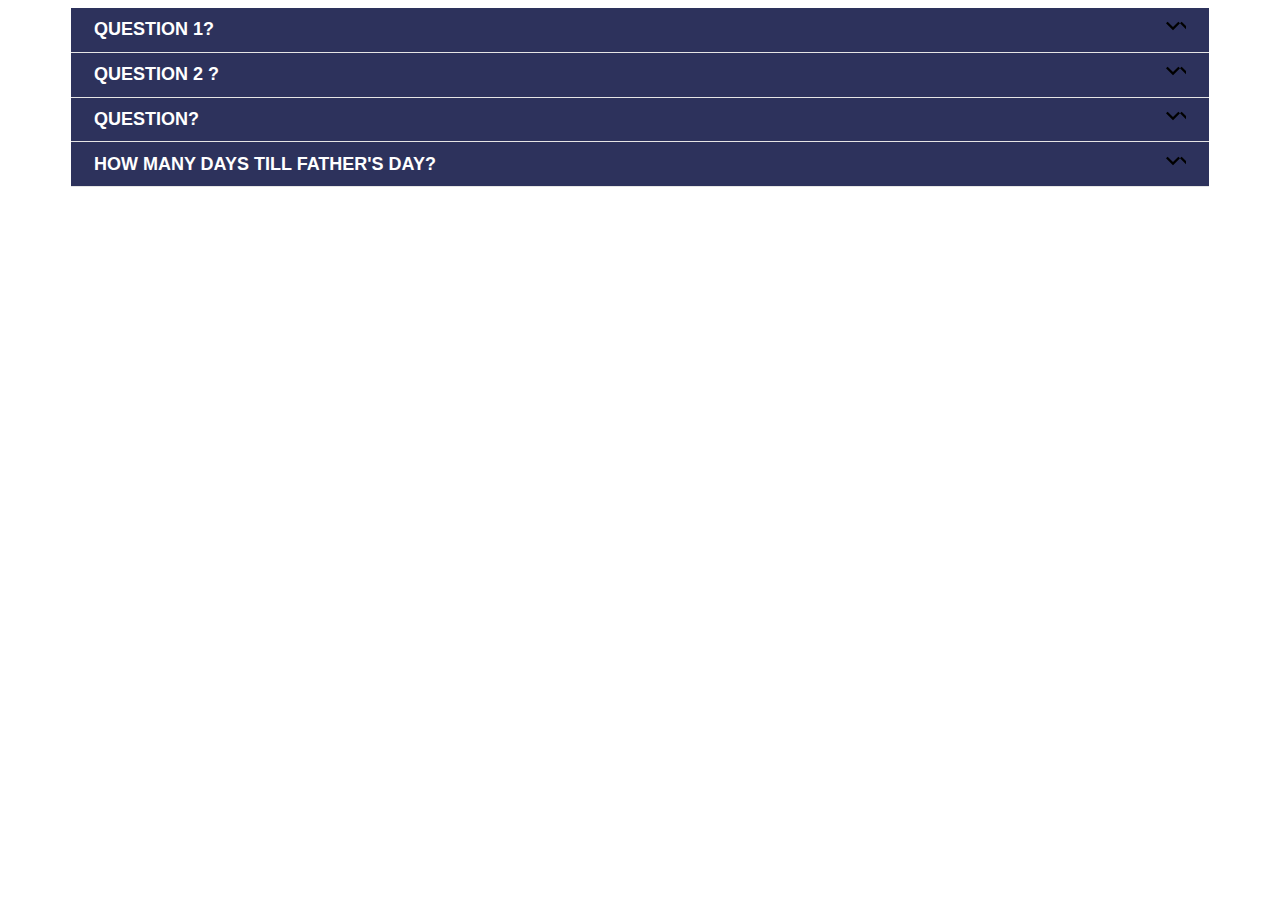
<file: Accordion/index.html>
<!DOCTYPE html>
<html lang="en">
<head>
    <meta charset="UTF-8">
    <meta name="viewport" content="width=device-width, initial-scale=1.0">
    <title>FAQ</title>
    <link rel="stylesheet" href="style.css">
</head>
<body>
    <div class="cont-accodion">
        <button class="accordion">
          <span>Question 1?</span>
        </button>
        <div class="panel">
          <p>
            Lorem, ipsum dolor sit amet consectetur adipisicing elit. Cumque at suscipit asperiores vitae nam quia fugit, corrupti expedita voluptatibus illum dolor architecto, debitis aut quaerat, itaque saepe modi eos. Minima!
          </p>
        </div>
      
        <button class="accordion">
          <span>Question 2 ?</span>
        </button>
        <div class="panel">
          <p>
            Lorem ipsum, dolor sit amet consectetur adipisicing elit. Explicabo deleniti dolorem perspiciatis aliquam sapiente error dolores porro accusantium. Molestiae fugiat optio commodi! Sequi labore, amet dolorem totam exercitationem atque voluptatibus.
          </p>
        </div>
      
        <button class="accordion">
          <span>Question?</span>
        </button>
        <div class="panel">
          <p>
            Lorem ipsum dolor sit amet consectetur adipisicing elit. Qui minus necessitatibus corrupti dolore. Expedita eveniet, possimus eius ratione laboriosam, temporibus quos fugit laudantium facere magni dolorem optio est cum adipisci.
          </p>
        </div>
      
        <button class="accordion">
          <span>How many days till father's day?</span>
        </button>
        <div class="panel">
          <p>
            Lorem ipsum dolor sit amet consectetur adipisicing elit. Assumenda dignissimos non porro iusto natus consectetur labore explicabo sint amet? Inventore, quae! Eum consequatur quas dolorum maiores rem qui, quisquam error.
          </p>
        </div>
          
      </div>
    <script src="app.js"></script>
</body>
</html>
</file>
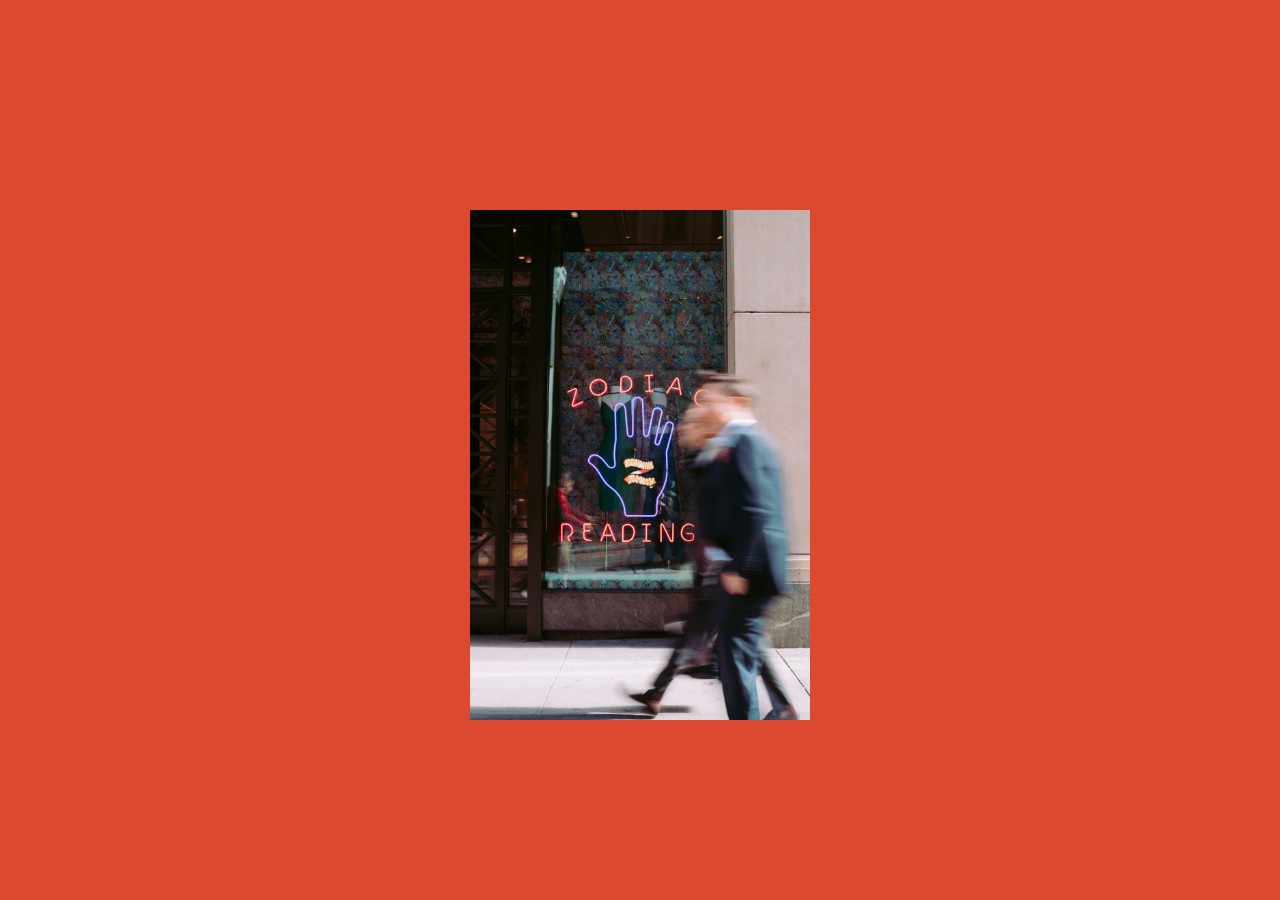
<file: Card/index.html>
<!DOCTYPE html>
<html lang="en">
  <head>
    <meta charset="UTF-8" />
    <meta name="viewport" content="width=device-width, initial-scale=1.0" />
    <title>Turn Card</title>
    <link rel="stylesheet" href="styles.css">
  </head>
  <body>
    <div class="carte">
        <div class="devant">
            <img src="images/ziodia.jpg" alt="face">
        </div>
        <div class="derriere">
            <div class="contenu">
                <h2>La direction</h2>
                <span>Si tout va mal à droite...Pars à gauche</span>
            </div>
        </div>
    </div>
  </body>
</html>
</file>
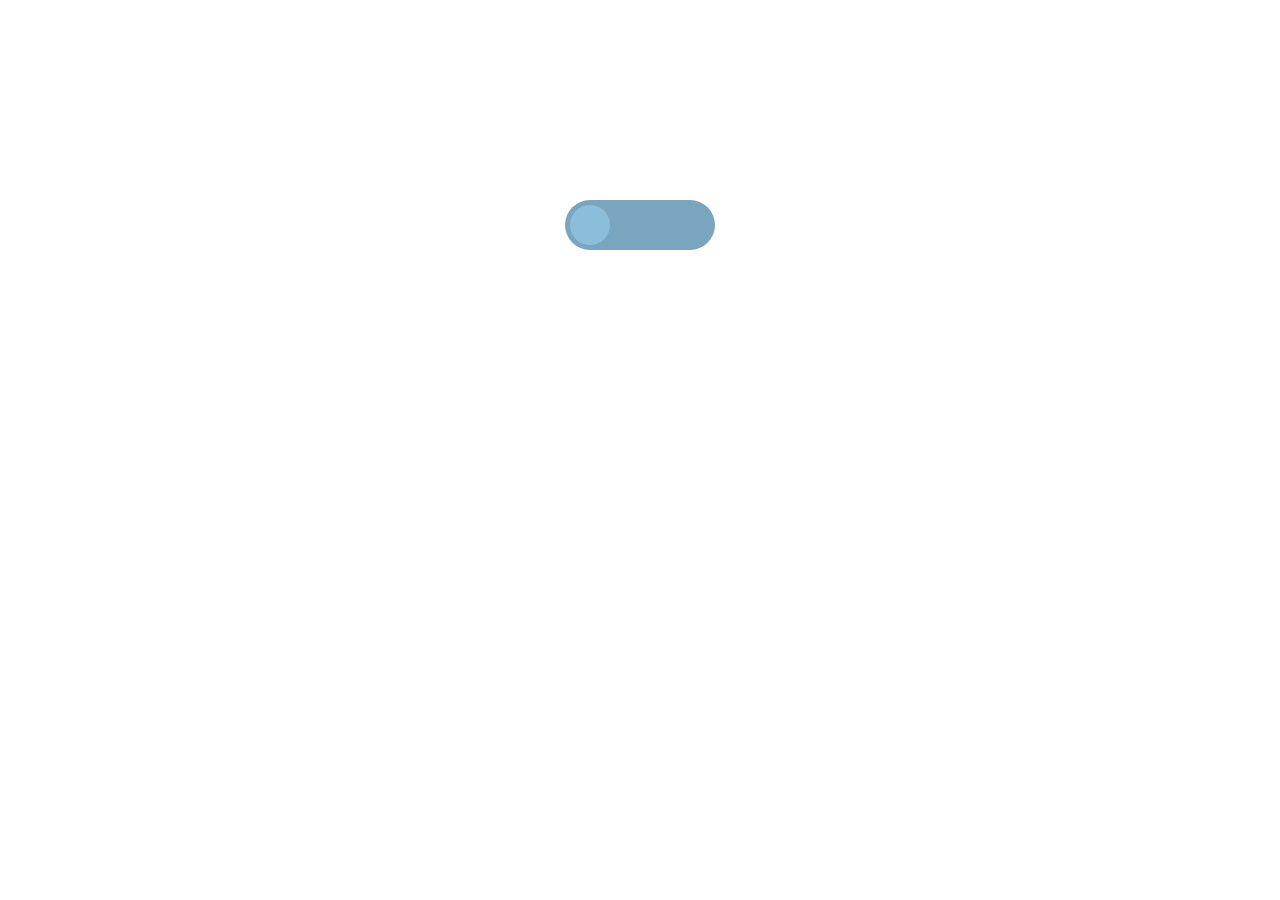
<file: Checkbox/index.html>
<!DOCTYPE html>
<html lang="en">
<head>
    <meta charset="UTF-8">
    <meta name="viewport" content="width=device-width, initial-scale=1.0">
    <title>Checkbox</title>
    <link rel="stylesheet" href="styles.css">
</head>
<body>
    <input type="checkbox" id="toggle">
    <label for="toggle"></label>
    
</body>
</html>
</file>
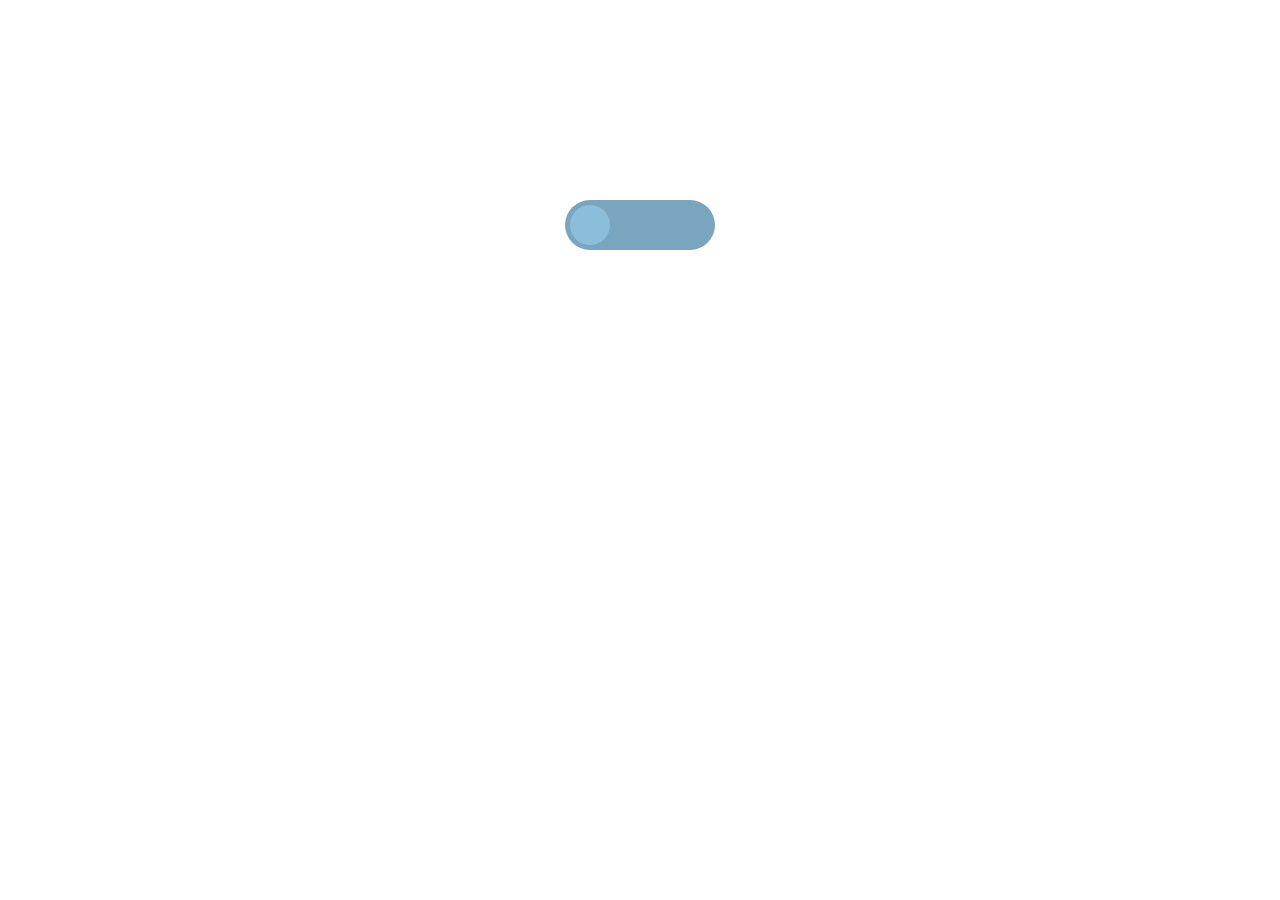
<file: Cookie/index.html>
<!DOCTYPE html>
<html lang="en">
<head>
    <meta charset="UTF-8">
    <meta name="viewport" content="width=device-width, initial-scale=1.0">
    <title>Checkbox</title>
    <link rel="stylesheet" href="cookie.css">
</head>
<body>
    <input type="checkbox" id="toggle">
    <label for="toggle"></label>
    
</body>
</html>
</file>
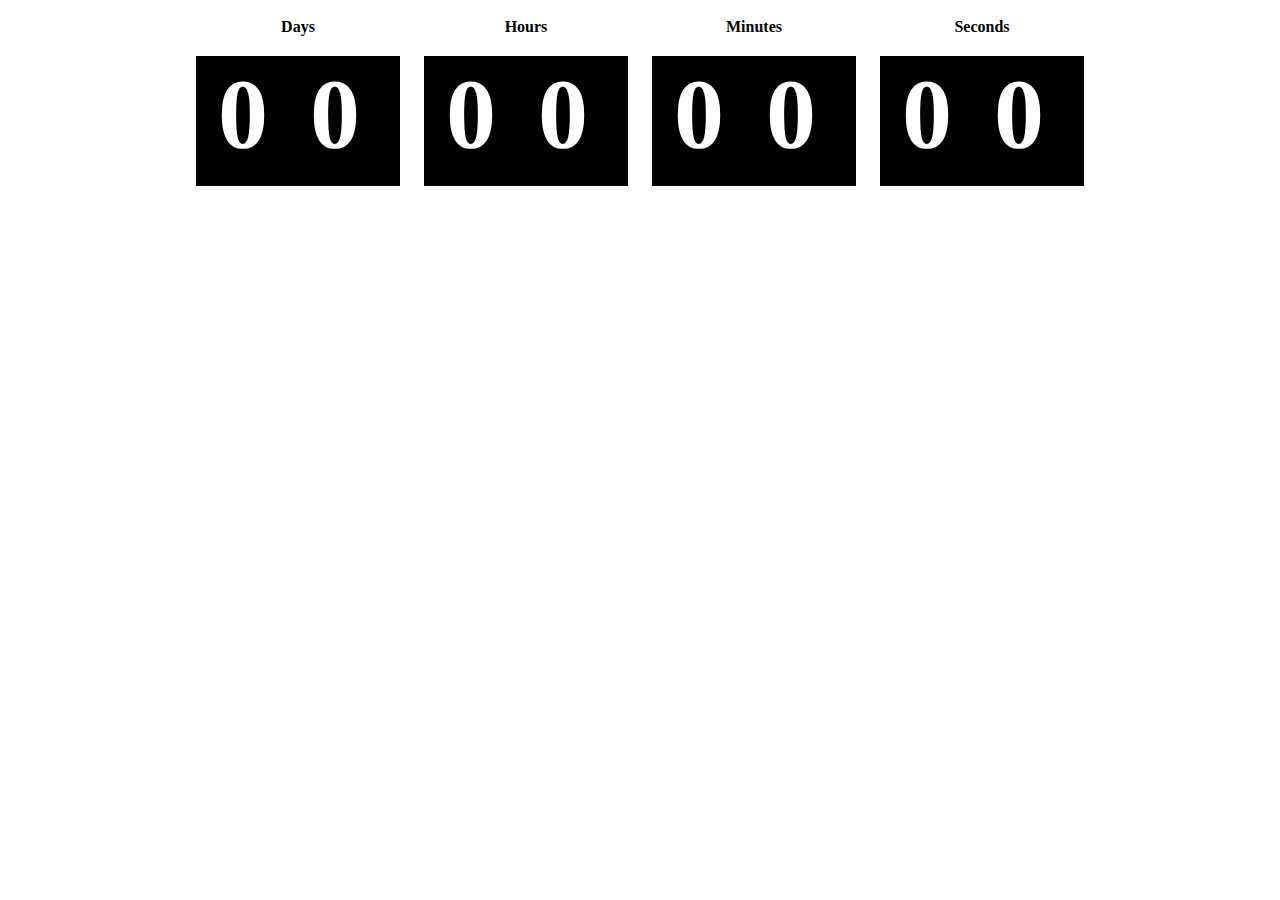
<file: Countdown/index.html>
<!DOCTYPE html>
<html lang="en">
<head>
    <meta charset="UTF-8">
    <meta name="viewport" content="width=device-width, initial-scale=1.0">
    <title>Countdown</title>
    <link rel="stylesheet" href="styles.css">
</head>
<body>
      <div id="clockdiv">
    <div>
      <div class="smalltext">Days</div>
      <span class="days" id="day">00</span>
    </div>
    <div>
      <div class="smalltext">Hours</div>
      <span class="hours" id="hour">00</span>
    </div>
    <div>
      <div class="smalltext">Minutes</div>
      <span class="minutes" id="minute">00</span>
    </div>
    <div>
      <div class="smalltext">Seconds</div>
      <span class="seconds" id="second">00</span>
    </div>
  </div>
  <script src="app.js"></script>
</body>
</html>
</file>
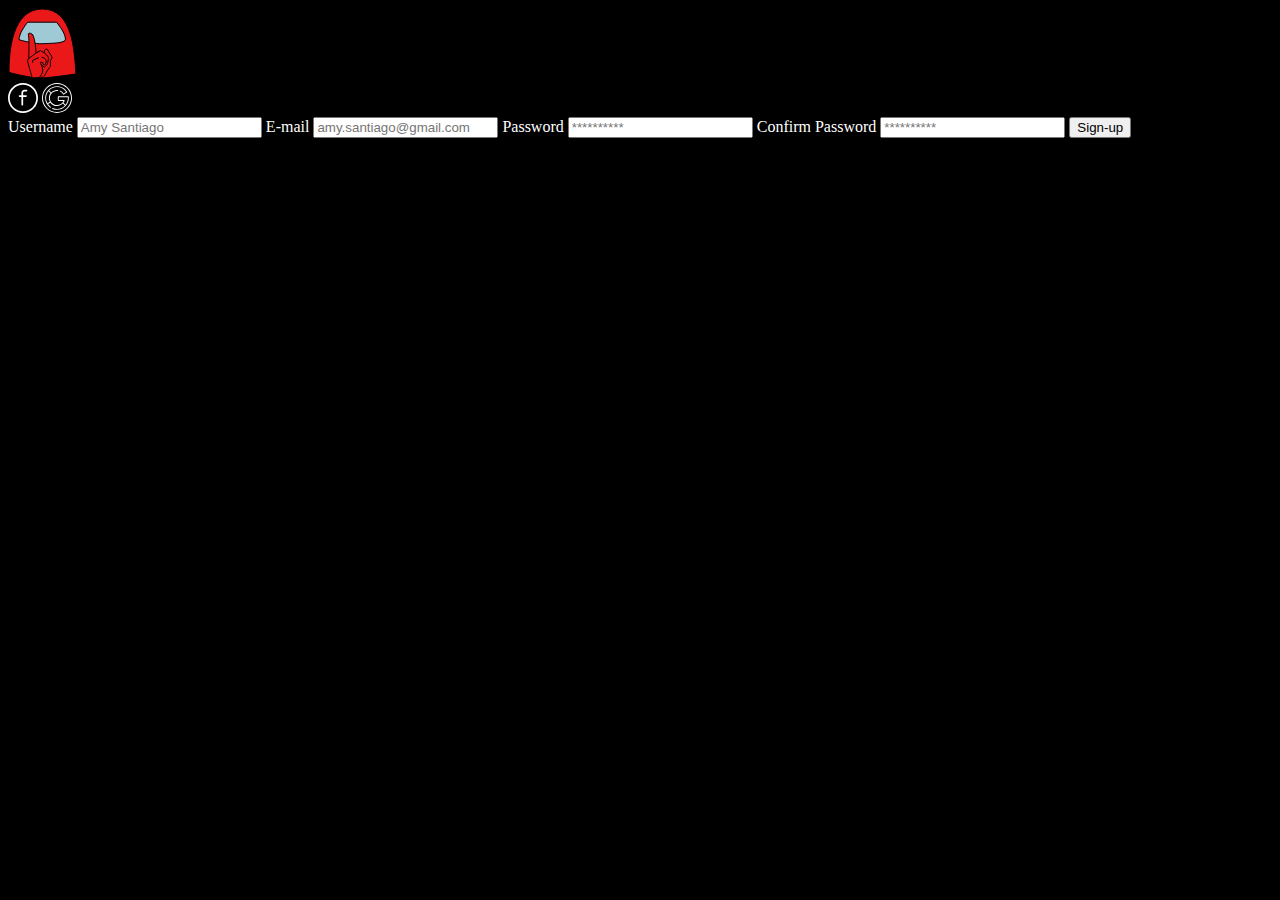
<file: Login/index.html>
<!DOCTYPE html>
<html lang="en">
<head>
    <meta charset="UTF-8">
    <meta name="viewport" content="width=device-width, initial-scale=1.0">
    <title>Among Login</title>
    <link rel="stylesheet" href="style.css">
</head>
<body>
    <div class="box">
        <div class="logo">
            <img src="image/logo.svg" alt="logo_among_us">
        </div>
        <div class="container">
            <div class="network">
                <img src="image/network/facebook.svg" alt="facebook">
                <img src="image/network/google.svg" alt="google">
            </div>
            <form>
                <label for="name">Username</label>
                <input type="text" required maxlength="16" placeholder="Amy Santiago">

                <label for="name">E-mail</label>
                <input type="texte" placeholder="amy.santiago@gmail.com">

                <label for="name"> Password</label>
                <input type="password" required maxlength="10" placeholder="**********">

                <label for="name"> Confirm Password</label>
                <input type="password" required maxlength="10" placeholder="**********">
                <button> Sign-up</button>
            </form>
        </div> 
    </div>
    
</body>
</html>
</file>
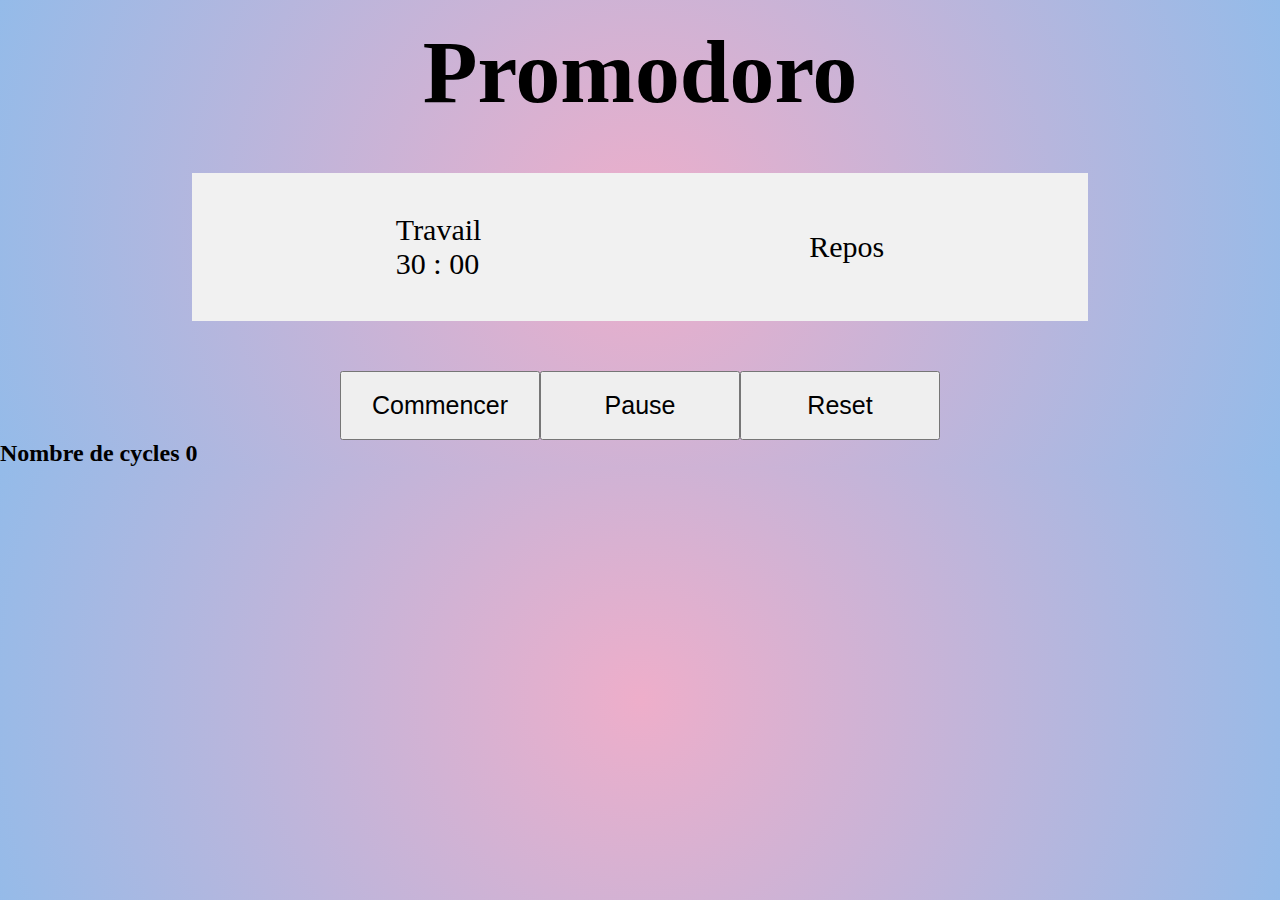
<file: Promodo/index.html>
<!DOCTYPE html>
<html lang="en">
<head>
    <meta charset="UTF-8">
    <meta name="viewport" content="width=device-width, initial-scale=1.0">
    <title>Promodoro</title>
    <link rel="stylesheet" href="style.css">
</head>
<body>

    <h1>Promodoro</h1>

    <div class="affichage">
        <div class="bloc-travail">
            <p>Travail</p>
            <p class="affichageT"></p>
        </div>
        <div class="bloc-pause">
            <p>Repos</p>
            <p class="afficageP"></p>
        </div>
    </div>

    <div class="container-btns">
        <button class="btn b1">Commencer</button>
        <button class="btn b2">Pause</button>
        <button class="btn b3">Reset</button>
    </div>
    <h2></h2>
    <script src="app.js"></script>
</body>
</html>
</file>
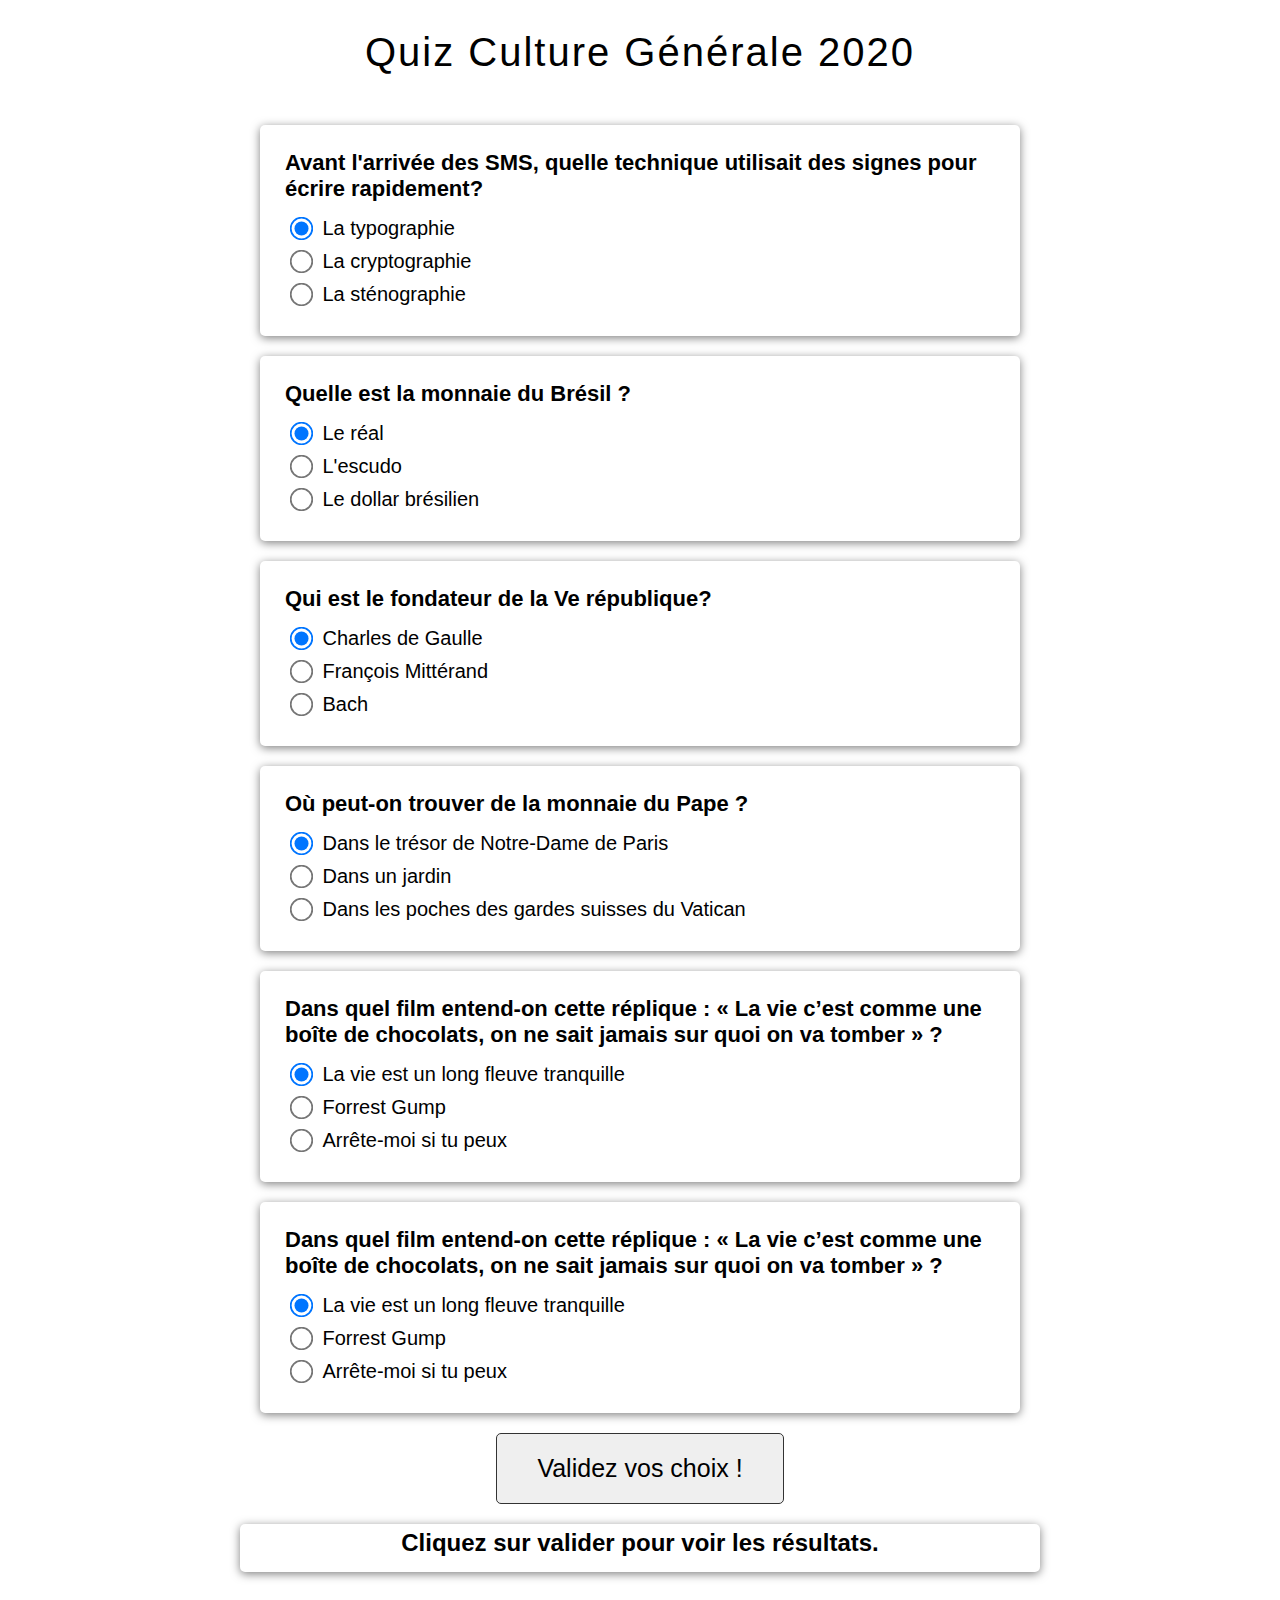
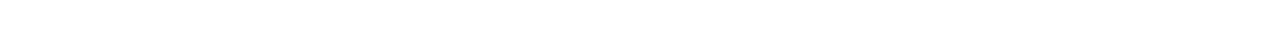
<file: Quiz/index.html>
<!DOCTYPE html>
<html lang="en">
<head>
    <meta charset="UTF-8">
    <meta name="viewport" content="width=device-width, initial-scale=1.0">
    <title>Projet 1 : Quiz</title>
    <link href="style.css" rel="stylesheet">
    <link href="https://fonts.googleapis.com/css2?family=Sansita+Swashed&display=swap" rel="stylesheet">

</head>
<body>
    <h1>Quiz Culture Générale 2020</h1>
    <div class="container-global">

        <form class="form-quiz">

            <div class="question-block">

                <h4>Avant l'arrivée des SMS, quelle technique utilisait des signes pour écrire rapidement?</h4>
                
                <div>
                    <input type="radio" id="La typographie" name="q1" value="a" checked>
                    <label for="La typographie">La typographie</label>
                </div>
                <div>
                    <input type="radio" id="La cryptographie" name="q1" value="b">
                    <label for="La cryptographie">La cryptographie</label>
                </div>
                <div>
                    <input type="radio" id="La sténographie" name="q1" value="c">
                    <label for="La sténographie">La sténographie</label>
                </div>

            </div>

            <div class="question-block">

                <h4>Quelle est la monnaie du Brésil ?</h4>
                
                <div>
                    <input type="radio" id="Le réal" name="q2" value="a" checked>
                    <label for="Le réal">Le réal</label>
                </div>
                <div>
                    <input type="radio" id="L'escudo" name="q2" value="b">
                    <label for="L'escudo">L'escudo</label>
                </div>
                <div>
                    <input type="radio" id="Le dollar brésilien" name="q2" value="c">
                    <label for="Le dollar brésilien">Le dollar brésilien</label>
                </div>

            </div>

            <div class="question-block">

                <h4>Qui est le fondateur de la Ve république?</h4>
                
                <div>
                    <input type="radio" id="Charles de Gaulle" name="q3" value="a" checked>
                    <label for="Charles de Gaulle">Charles de Gaulle</label>
                </div>
                <div>
                    <input type="radio" id="François Mittérand" name="q3" value="b">
                    <label for="François Mittérand">François Mittérand</label>
                </div>
                <div>
                    <input type="radio" id="Bach" name="q3" value="c">
                    <label for="Bach">Bach</label>
                </div>

            </div>

            <div class="question-block">

                <h4>Où peut-on trouver de la monnaie du Pape ?</h4>
                
                <div>
                    <input type="radio" id="Dans le trésor de Notre-Dame de Paris" name="q4" value="a" checked>
                    <label for="Dans le trésor de Notre-Dame de Paris">Dans le trésor de Notre-Dame de Paris</label>
                </div>
                <div>
                    <input type="radio" id="Dans un jardin" name="q4" value="b">
                    <label for="Dans un jardin">Dans un jardin</label>
                </div>
                <div>
                    <input type="radio" id="Dans les poches des gardes suisses du Vatican" name="q4" value="c">
                    <label for="Dans les poches des gardes suisses du Vatican">Dans les poches des gardes suisses du Vatican</label>
                </div>

            </div>

            <div class="question-block">

                <h4>Dans quel film entend-on cette réplique : « La vie c’est comme une boîte de chocolats, on ne sait jamais sur quoi on va tomber » ?</h4>
                
                <div>
                    <input type="radio" id="La vie est un long fleuve tranquille" name="q5" value="a" checked>
                    <label for="La vie est un long fleuve tranquille">La vie est un long fleuve tranquille</label>
                </div>
                <div>
                    <input type="radio" id="Forrest Gump" name="q5" value="b">
                    <label for="Forrest Gump">Forrest Gump</label>
                </div>
                <div>
                    <input type="radio" id="La Arrête-moi si tu peux" name="q5" value="c">
                    <label for="Arrête-moi si tu peux">Arrête-moi si tu peux</label>
                </div>

            </div>
            <div class="question-block">

                <h4>Dans quel film entend-on cette réplique : « La vie c’est comme une boîte de chocolats, on ne sait jamais sur quoi on va tomber » ?</h4>
                
                <div>
                    <input type="radio" id="La vie est un long fleuve tranquille" name="q6" value="a" checked>
                    <label for="La vie est un long fleuve tranquille">La vie est un long fleuve tranquille</label>
                </div>
                <div>
                    <input type="radio" id="Forrest Gump" name="q6" value="b">
                    <label for="Forrest Gump">Forrest Gump</label>
                </div>
                <div>
                    <input type="radio" id="La Arrête-moi si tu peux" name="q6" value="c">
                    <label for="Arrête-moi si tu peux">Arrête-moi si tu peux</label>
                </div>

            </div>

            <button class="button" type="submit">Validez vos choix !</button>

        </form>
        <div class="resultats">
            <h2>Cliquez sur valider pour voir les résultats.</h2>
            <p class="aide"></p>
            <p class="note"></p>
        </div>
    </div>

    <script src="app.js"></script>
</body>
</html>
</file>
<file: Accordion/style.css>
.cont-accodion {
width: 90%;
position: relative;
/* padding: 2% 0; */
margin: 0 auto;
}
.cont-accodion .accordion {
font-size: 18px;
background-color: #2d325c;
color: #fff;
cursor: pointer;
padding: 1% 2%;
width: 100%;
text-align: left;
outline: none;
transition: 0.4s;
font-weight: bold;
border: none;
text-transform: uppercase;
padding-left: 2%;
border-bottom: solid 1px #e5e5e5;
}
.cont-accodion .accordion::after {
content: "";
background-image: url(image/down-chevron.svg);
width: 20px;
height: 14px;
position: absolute;
right: 2%;
}
.cont-accodion .accordion.active-tab::after {
content: "";
background-image: url(image/up-arrow.png);
width: 20px;
height: 14px;
position: absolute;
right: 2%;
}
.cont-accodion .panel {
padding: 2% 2%;
display: none;
background-color: #fff;
overflow: hidden;
/* width: 96%; */
width: 100%;
border-bottom: solid 1px #e5e5e5;
color: #000;
margin-bottom: 10px;
}

.active-tab,
.accordion:hover {
background-color: aliceblue;
}
@media only screen and (max-width: 767px) {
.cont-accodion {
    width: 100%;
}
.cont-accodion .accordion {
    line-height: 2;
    font-size: 12px;
}

.cont-accodion .accordion::after {
    margin-top: 5px;
}
.cont-accodion .accordion.active-tab::after {
    margin-top: 5px;
}
}
</file>
<file: Card/styles.css>
*{
    margin: 0;
    padding: 0;
  }
  body{
    background: rgb(218, 73, 48);
  }
  
  .carte{
    cursor: pointer;
    width: 340px;
    height: 480px;
    position: absolute;
    top: 50%;
    left: 50%;
    transform: translate(-50%,-50%);
  }
  .devant,.derriere{
    width: 100%;
    height: 100%;
    backface-visibility: hidden;
    position: absolute;
    transition: transform .6s linear;
  }
  .devant img{
    height: auto;
    width: 100%;
  }
  .devant{
    transform: perspective(600px) rotateY(0deg);
  }
  .derriere{
    background: #f1f1f1;
    transform: perspective(600px) rotateY(180deg);
  }
  .contenu{
    position: absolute;
    top: 50%;
    left: 50%;
    transform: translate(-50%,-50%);
    color: #2c3e50;
    text-align: center;
    width: 100%;
  }
  .carte:hover > .devant{
    transform: perspective(600px) rotateY(-180deg);
  }
  .carte:hover > .derriere{
    transform: perspective(600px) rotateY(0deg);
  }
</file>
<file: Checkbox/styles.css>
input[type=checkbox]{
    display: none;
}
label {
    display: block;
    cursor: pointer;
    width: 150px;
    height: 50px;
    border-radius: 134px;
    border-radius: 90px;
    margin: 200px auto 0 auto;
    background: #79a5be;
    transition: all .4s ease-in-out;
}
label::after {
    content:'';
    display: block;
    position: relative;
    top: 5px;
    left: 5px;
    width: 40px;
    height: 40px;
    border-radius: 50%;
    background: #8bbedb;
    transition: all .4s ease-in-out;
}

input:checked +label {
    background: rgb(150, 239, 184);
}
input:checked +label::after{
    transform: translate(100px,0);
    background-color: rgb(29, 105, 52);
}
</file>
<file: Cookie/cookie.css>
input[type=checkbox]{
    display: none;
}
label {
    display: block;
    cursor: pointer;
    width: 150px;
    height: 50px;
    border-radius: 134px;
    border-radius: 90px;
    margin: 200px auto 0 auto;
    background: #79a5be;
    transition: all .4s ease-in-out;
}
label::after {
    content:'';
    display: block;
    position: relative;
    top: 5px;
    left: 5px;
    width: 40px;
    height: 40px;
    border-radius: 50%;
    background: #8bbedb;
    transition: all .4s ease-in-out;
}

input:checked +label {
    background: rgb(150, 239, 184);
}
input:checked +label::after{
    transform: translate(100px,0);
    background-color: rgb(29, 105, 52);
}
</file>
<file: Countdown/styles.css>
#clockdiv {
  text-align: center;
}
#clockdiv > div {
  padding: 10px;
  display: inline-block;
  color: #000 !important;
}
#clockdiv div > span {
  display: inline-block;
  width: 182px;
  height: 130px;
  background-repeat: no-repeat;
  background-position: center;
  font-size: 100px;
  padding-left: 22px;
  letter-spacing: 42px;
  color: #fff !important;
  font-weight: bold;
}
#clockdiv div > span.hours {
  background-color: black;
}
#clockdiv div > span.minutes {
    background-color: black;
}
#clockdiv div > span.seconds {
    background-color: black;
}
#clockdiv div > span.days {
    background-color: black;
}
.smalltext {
  padding-bottom: 20px;
  font-size: 16px;
  font-weight: bold;
}
@media only screen and (max-width: 767px) {
  #clockdiv > div {
    padding: 10px 2px;
  }
  #clockdiv div > span {
    display: inline-block;
    background-color: black;
    width: 81px;
    height: 50px;
    background-repeat: no-repeat;
    background-position: center;
    font-size: 30px;
    padding-left: 12px;
    letter-spacing: 27px;
    color: #fff !important;
    padding-top: 6px;
  }
  #clockdiv div > span.days {
    background-color: black;
  }
  #clockdiv div > span.hours {
    background-color: black;
  }
  #clockdiv div > span.minutes {
    background-color: black;
  }
  #clockdiv div > span.seconds {
    background-color: black;
  }

  .smalltext {
    padding-bottom: 5px;
    font-size: 16px;
    font-weight: bold;
  }
}
</file>
<file: Login/style.css>
body {
    background-color: black;
}
.container {
    color: white;
}
.input {
    border: 1px solid white;
}
</file>
<file: Promodo/style.css>
*, ::before, ::after {
    box-sizing: border-box;
    margin: 0;
    padding: 0;
}
body {
    background: rgb(238,174,202);
    background: radial-gradient(circle, rgba(238,174,202,1) 0%, rgba(148,187,233,1) 100%);
}
h1 {
    text-align: center;
    font-size: 7vw;
    margin-top: 20px;
}
.affichage {
    background: #F1F1F1;
    margin: 50px auto;
    width: 70%;
    max-width: 900px;
    min-width: 500px;
    display: flex; 
    padding: 40px;
    font-size: 30px;
    justify-content: space-around;
    align-items: center;
}

.bloc p:nth-child(1) {
    font-weight: bold;
    font-size: 35px;
    margin-bottom: 15px;
}
.bloc:nth-child(1){
    margin: 0 auto;
    width: 70%;
    max-width: 900px;
    min-width: 500px;
}
.btn {
    padding: 18px;
    font-size: 25px;
    width: 200px;
}
.container-btns {
    display: flex;
    justify-content: center;
}
</file>
<file: Quiz/style.css>
*, ::before, ::after {
	box-sizing: border-box;
	padding: 0;
	margin: 0;
}

body {
	font-family: Arial, Helvetica, sans-serif;
}

h1 {
	font-family: Sansita, Arial ;
	font-weight: lighter;
	letter-spacing: 2px;
	text-align: center;
	padding: 30px 0;
	font-size: 40px;
}
.container-global {
	width: 70%;
	max-width: 800px;
	margin: 0 auto;
	height: auto;
	/* background: pink; */
}
.question-block {
	padding: 15px 25px 25px;
	margin: 20px;
	border-radius: 5px;
	box-shadow: 0 2px 10px rgba(0, 0, 0, 0.5);
}
.question-block h4 {
	padding: 10px 0;
	font-size: 22px;
}
.question-block label {
	font-size: 20px;
}
.question-block input[type='radio']{
	transform: scale(1.8);
	margin: 10px;
}
.resultats {
	padding: 5px;
	margin: 10px 0px 70px;
	border-radius: 5px;
	box-shadow: 0 2px 10px rgba(0, 0, 0, 0.5);
}

.resultats h2 {
	text-align: center;
}
.aide {
	text-align: center;
	font-size: 20px;
	margin-top: 10px;
}
.note {
	text-align: center;
	font-size: 25px;
	margin: 10px;
}
form button {
	border: none;
	outline: none;
	border: 1px solid #333;
	border-radius: 5px;
	display: block;
	margin: 20px auto;
	padding: 20px 40px;
	cursor: pointer;
	font-size: 25px;
	transition: background-color 0.2s ease-in-out;
}
form button:hover {
	background-color:lightgreen;
}
.echec {
	animation: echec 0.3s ease-in-out;
}
@keyframes echec {
	0%{
		transform: translate(0px);
	}
	33% {
		transform: translate(5px);
	}
	66% {
		transform: translate(-5px);
	}
	100% {
		transform: translate(0px);
	}
}
</file>
